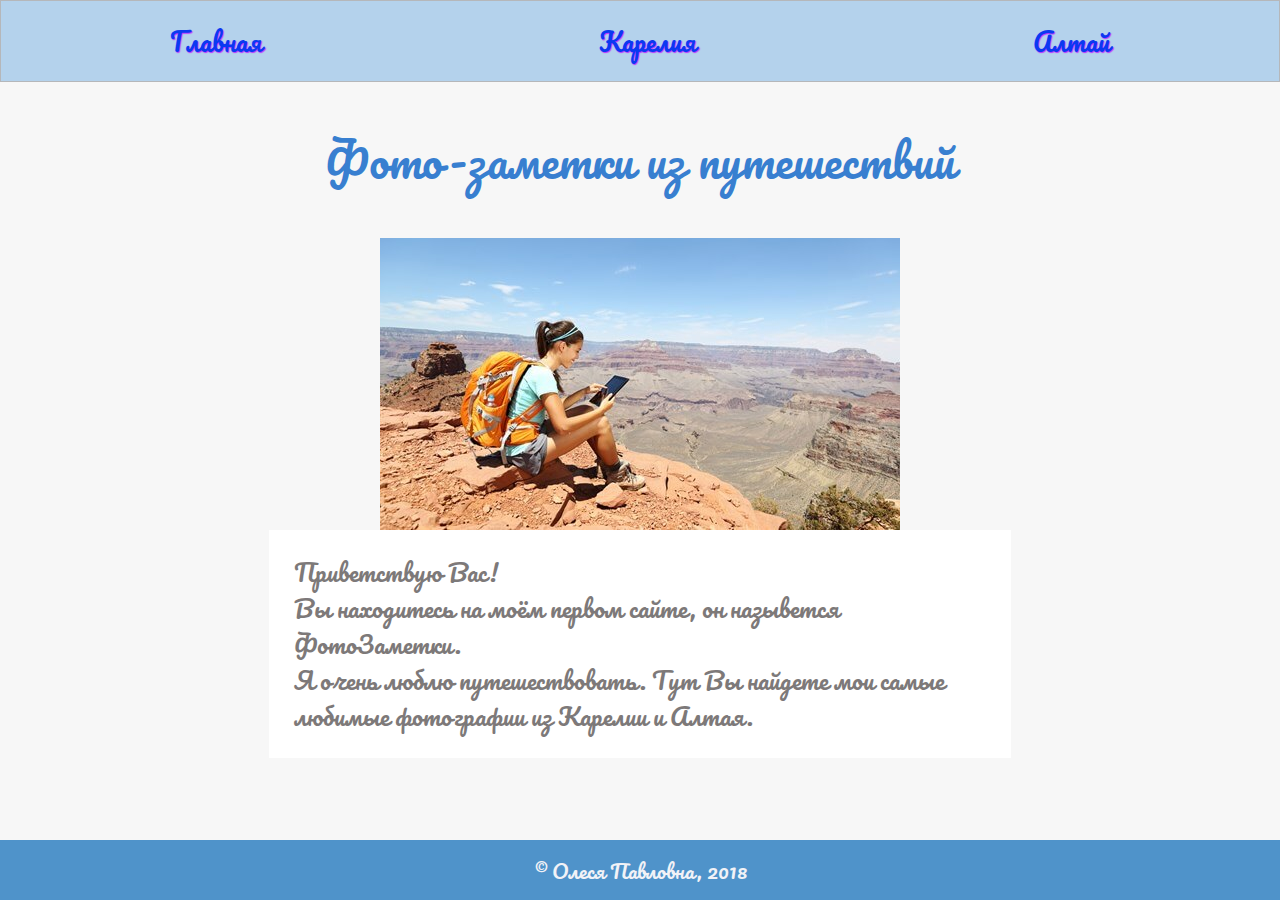
<file: index.html>
<!DOCTYPE html>
<html lang="ru">

<head>
<meta charset="UTF-8">
<title> ФотоЗаметки </title>
<link rel="stylesheet" href="style.css">

<link rel="shortcut icon" href="img/favi.ico" type="image/x-icon">
</head>

<body>
<div class="container">
<div class="flex1">
<header>
<a href="#">Главная</a>
<a href="karelia.html"> Карелия </a>
<a href="altai.html"> Алтай </a>

</header>

<h1>Фото-заметки из&nbsp;путешествий</h1>
<div class="content">
<img src="img/photo.jpg" alt="photo">
<p> Приветствую Вас! <br> Вы&nbsp;находитесь на&nbsp;моём первом сайте, он&nbsp;назывется ФотоЗаметки.<br> Я&nbsp;очень люблю путешествовать. Тут Вы&nbsp;найдете мои самые любимые фотографии из&nbsp;Карелии и&nbsp;Алтая.</p>
</div>
</div>
<footer> &copy;&nbsp;Олеся Павловна, 2018 </footer>
</div>
</body>

</html>
</file>
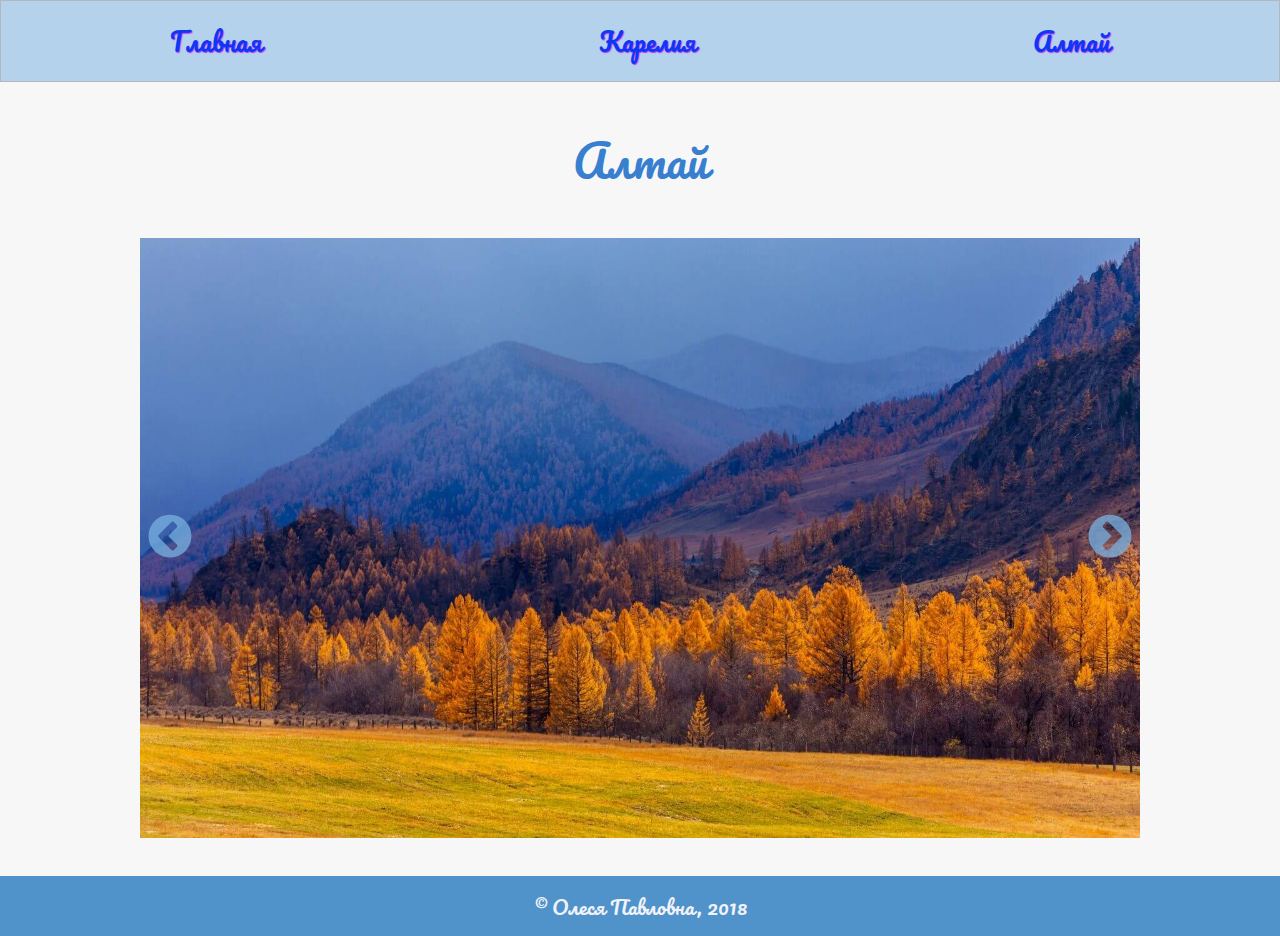
<file: altai.html>
<!DOCTYPE html>
<html lang="ru">

<head>
<meta charset="UTF-8">
<title>Aлтай</title>
<script  src='jquery-3.3.1.js'></script>
<link rel="stylesheet" type="text/css" href="slick/slick.css"/>
<link rel="stylesheet" type="text/css" href="slick/slick-theme.css"/>
<link rel="stylesheet" href="style.css">

<link rel="shortcut icon" href="img/favi.ico" type="image/x-icon">
</head>

<body>
<div class="container">
<div class="flex1">
<header>
<a href="index.html">Главная</a>
<a href="karelia.html">Карелия</a>
<a href="#"> Aлтай </a>
</header>
<h1>Aлтай</h1>

<div class="slider">


<img src="img/altai-1.jpg" alt="Aлтай">
<img src="img/altai-2.jpg" alt="Aлтай">
<img src="img/altai-3.jpg" alt="Aлтай">
<img src="img/altai-4.jpg" alt="Aлтай">
<img src="img/altai-5.jpg" alt="Aлтай">
<img src="img/altai-6.jpg" alt="Aлтай">
<img src="img/altai-7.jpg" alt="Aлтай">
<img src="img/altai-8.jpg" alt="Aлтай">
<img src="img/altai-9.jpg" alt="Aлтай">
<img src="img/altai-10.jpg" alt="Aлтай">
<img src="img/altai-11.jpg" alt="Aлтай">
<img src="img/altai-12.jpg" alt="Aлтай">
</div>
</div>
<footer> &copy;&nbsp;Олеся Павловна, 2018</footer>
</div>

<script src="slick/slick.min.js"></script>
<script>
    $(document).ready(function(){
  $('.slider').slick({
    
  });
});
</script>



</body>

</html>
</file>
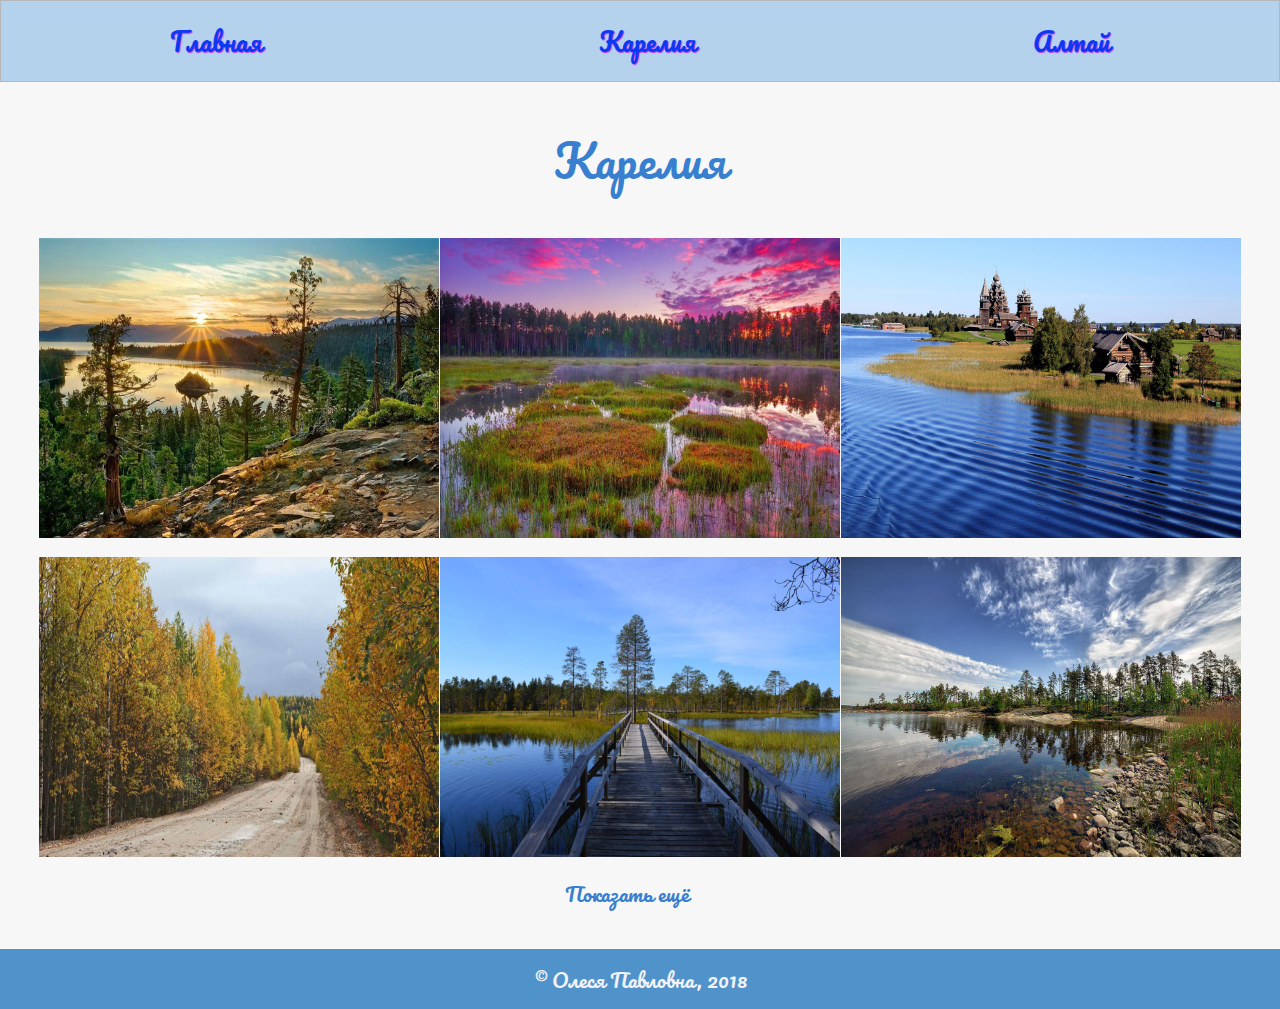
<file: karelia.html>
<!DOCTYPE html>
<html lang="ru">

<head>
    <meta charset="UTF-8">
    <title>Карелия</title>
    <script  src='jquery-3.3.1.js'></script>
    <link rel="stylesheet" href="dist/magnific-popup.css">
  <script  src='dist/jquery.magnific-popup.js'></script>
    <link rel="stylesheet" href="style.css">
    <link rel="icon" href="img/favi.ico">
</head>

<body>
    <div class="container">
        <div class="flex1">
            <header>
                <a href="index.html">Главная</a>
                <a href="#">Карелия</a>
                <a href="altai.html"> Aлтай </a>
            </header>
            <h1>Карелия</h1>
            <div class= "model content karelia-img">
                
                <a href="img/karelia-1.jpg"><img src="img/karelia-1.jpg" alt="Карелия"></a>
                <a href="img/karelia-2.jpg"><img src="img/karelia-2.jpg" alt="Карелия"></a>
                <a href="img/karelia-3.jpg"><img src="img/karelia-3.jpg" alt="Карелия"></a>
                <a href="img/karelia-4.jpg"><img src="img/karelia-4.jpg" alt="Карелия"></a>
                <a href="img/karelia-5.jpg"><img src="img/karelia-5.jpg" alt="Карелия"></a>
                <a href="img/karelia-6.jpg"><img src="img/karelia-6.jpg" alt="Карелия"></a>
            </div>
            <div class="skrit model content karelia-img"><a href="img/karelia-7.jpg"><img src="img/karelia-7.jpg" alt="Карелия"></a>
                <a href="img/karelia-8.jpg"><img src="img/karelia-8.jpg" alt="Карелия"></a>
                <a href="img/karelia-9.jpg"><img src="img/karelia-9.jpg" alt="Карелия"></a>
                <a href="img/karelia-10.jpg"><img src="img/karelia-10.jpg" alt="Карелия"></a>
                <a href="img/karelia-11.jpg"><img src="img/karelia-11.jpg" alt="Карелия"></a>
                <a href="img/karelia-12.jpg"><img src="img/karelia-12.jpg" alt="Карелия"></a></div>
        
              <div class="show-block">
            <a  href="#">Показать ещё</a></div>
        </div>
        <footer> &copy; Олеся Павловна, 2018 </footer>
    </div>
    
    
    <script>
          $(document).ready(function() {
            $('.model').magnificPopup({
                delegate: 'a',
                type: 'image'
            });
            $('.skrit').hide();
            $('.show-block').on('click', function(){
                var textLink = $('.skrit').is(':visible') ? 'Показать ещё' : 'Скрыть часть';
                $('.show-block').text(textLink);
                $('.skrit').slideToggle();
            });
        });
    </script>
</body>

</html>
</file>
<file: style.css>
@import url('https://fonts.googleapis.com/css?family=Pacifico&subset=cyrillic,latin-ext,vietnamese');

* {
    margin: 0;
    padding: 0;
}


html,
body {
    height: 100%;
}


.container {
    display: flex;
    flex-direction: column;
    min-height: 100%;
}


.flex1 {
    flex: 1;
}


body {
    font-family: 'Pacifico', cursive;
    background-color: #f7f7f7;
}


header {
    border-width: 0.14px;
    border-color: #b5b7ba;
    border-style: solid;
    background-color: #78b2e287;
    height: 80px;
    display: flex;
    justify-content: space-around;
    align-items: center;
}


header a {
    color: #0a39f1;
    font-size: 25px;
    font-weight: 500;
    text-align: left;
    text-decoration: none;
    text-shadow: 1px 1px 1px #BA30FF;
}


header a:hover,
   .show-block a:hover,
   .show-block:hover{
    color: #c200fffc;
}


header a:active {
    color: #494f56;
}


.content {
    padding-right: 3%;
    padding-left: 3%;
    display: flex;
    justify-content: space-around;
    align-items: center;
    flex-wrap: wrap;
}


.karelia-img img {
    width: 400px;
    margin-bottom: 3%;
    height: 300px;
}


h1 {
    color: #387fd0;
    font-size: 45px;
    font-weight: 500;
    text-align: center;
    margin-top: 3%;
    margin-bottom: 3%;
}


p {
    background-color: #fff;
    padding: 2%;
    color: #7d7979;
    font-size: 24px;
    font-weight: 100;
    line-height: 36px;
    text-align: left;
    width: 693px;
}


footer {
    background-color: #2177bdc9;
    height: 60px;
    margin-top: 3%;
    color: #f1f2f7;
    font-size: 20px;
    font-style: normal;
    text-align: left;
    display: flex;
    justify-content: center;
    align-items: center;
}


.slider {
    margin: 0 auto;
    width: 1000px;
     max-width: 1000px;
   }


   .slider img {
    height: 600px;
   }

   .slick-prev {
    margin-left: 30px;
    z-index: 1;
    height: 50px !important;
    width: 50px !important;
   }


   .slick-next {
    margin-right: 30px;
    z-index: 1;
    height: 50px !important;
    width: 50px !important;
   }


   .slick-prev:before, 
   .slick-next:before {
    font-size: 50px !important;
    color: #78b2e2 !important;
   } 


   .show-block {
    margin: 0 auto;
   font-size: 20px;
    width: 150px;
    align-content: center;
    overflow: hidden;
    color: #0a39f1;
   }


   .show-block a {
    text-decoration: none;
    color: #387fd0;
    font-size: 20px;
   }


   @media  (max-width: 1000px) {
    .slick-initialized, .slick-slide {
        max-width: 500px;
        max-height: 700px;
    }
   }
   

   /* Smartphones (вертикальная и горизонтальная ориентация) ----------- */
@media only screen and (min-width : 320px) and (max-width : 480px) {
.slick-initialized, .slick-slide {
        max-width: 480px;
        max-height: 320px;
}
}
</file>
